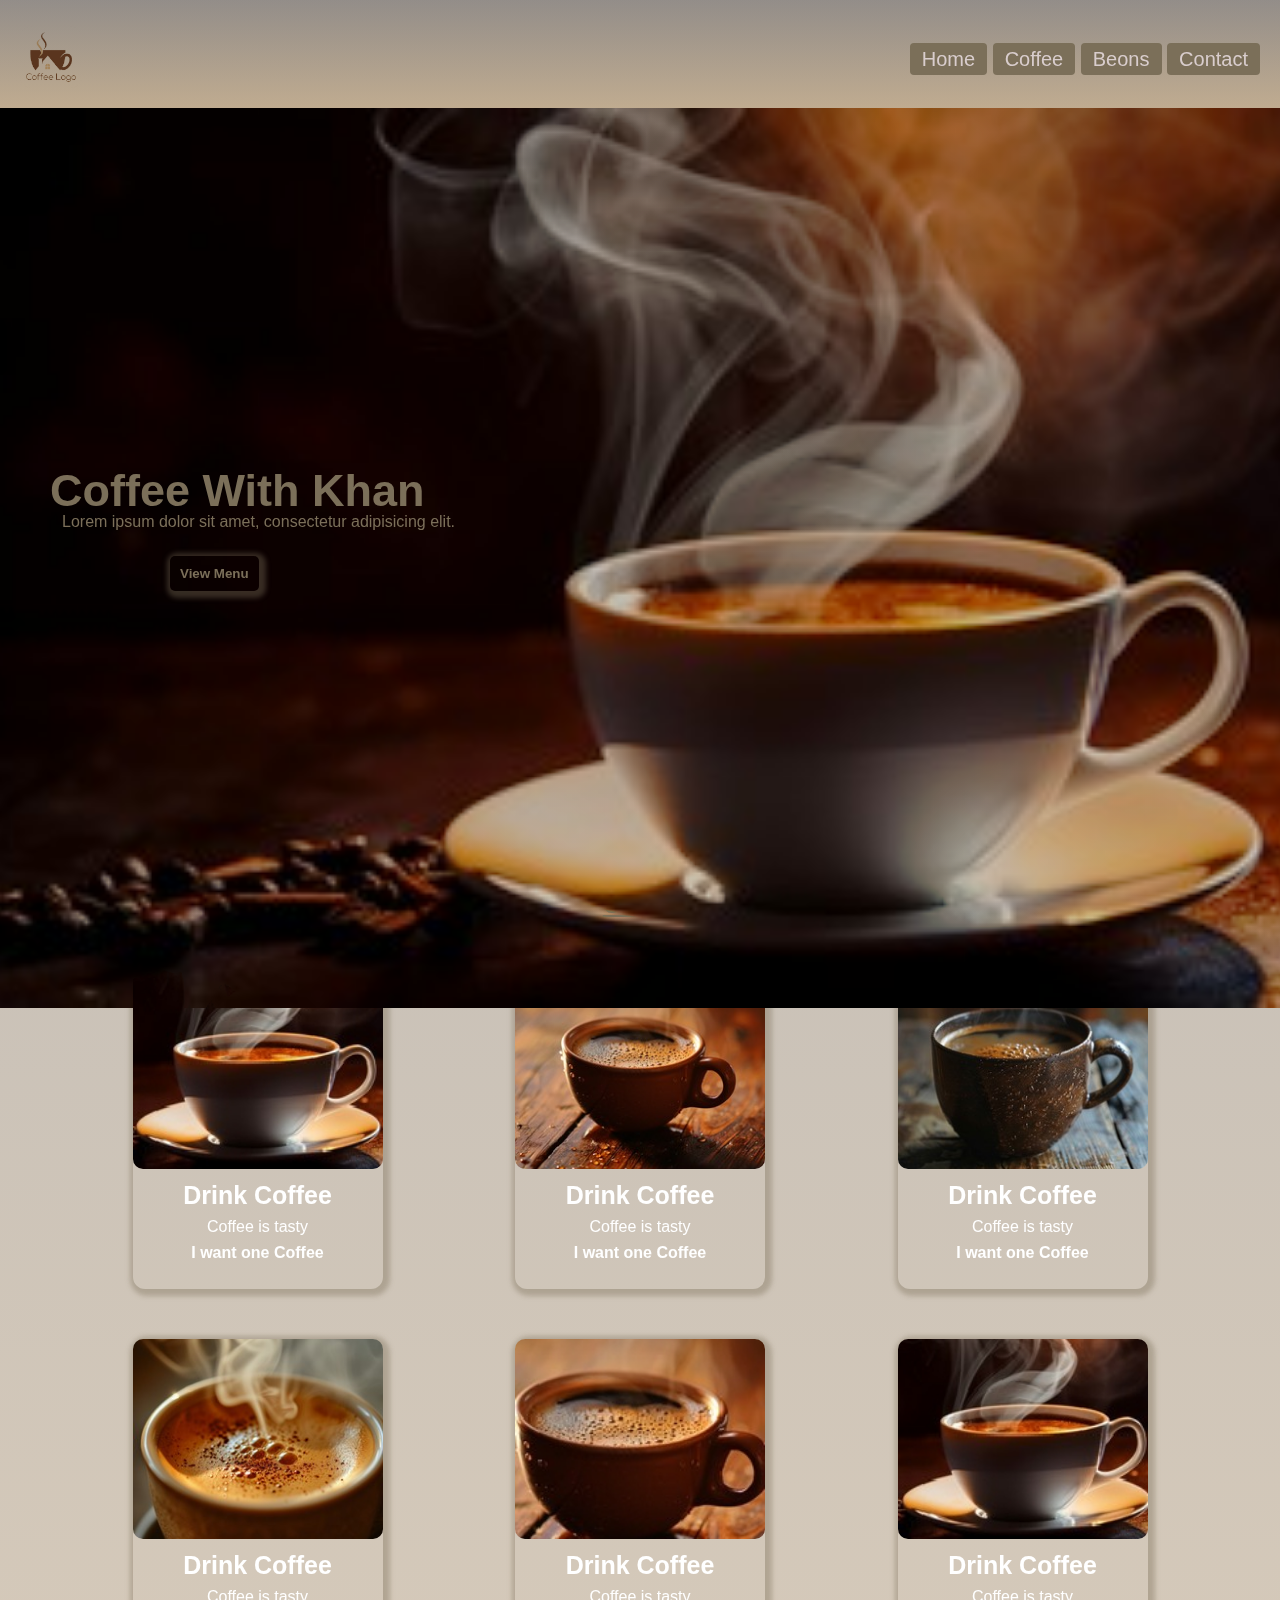
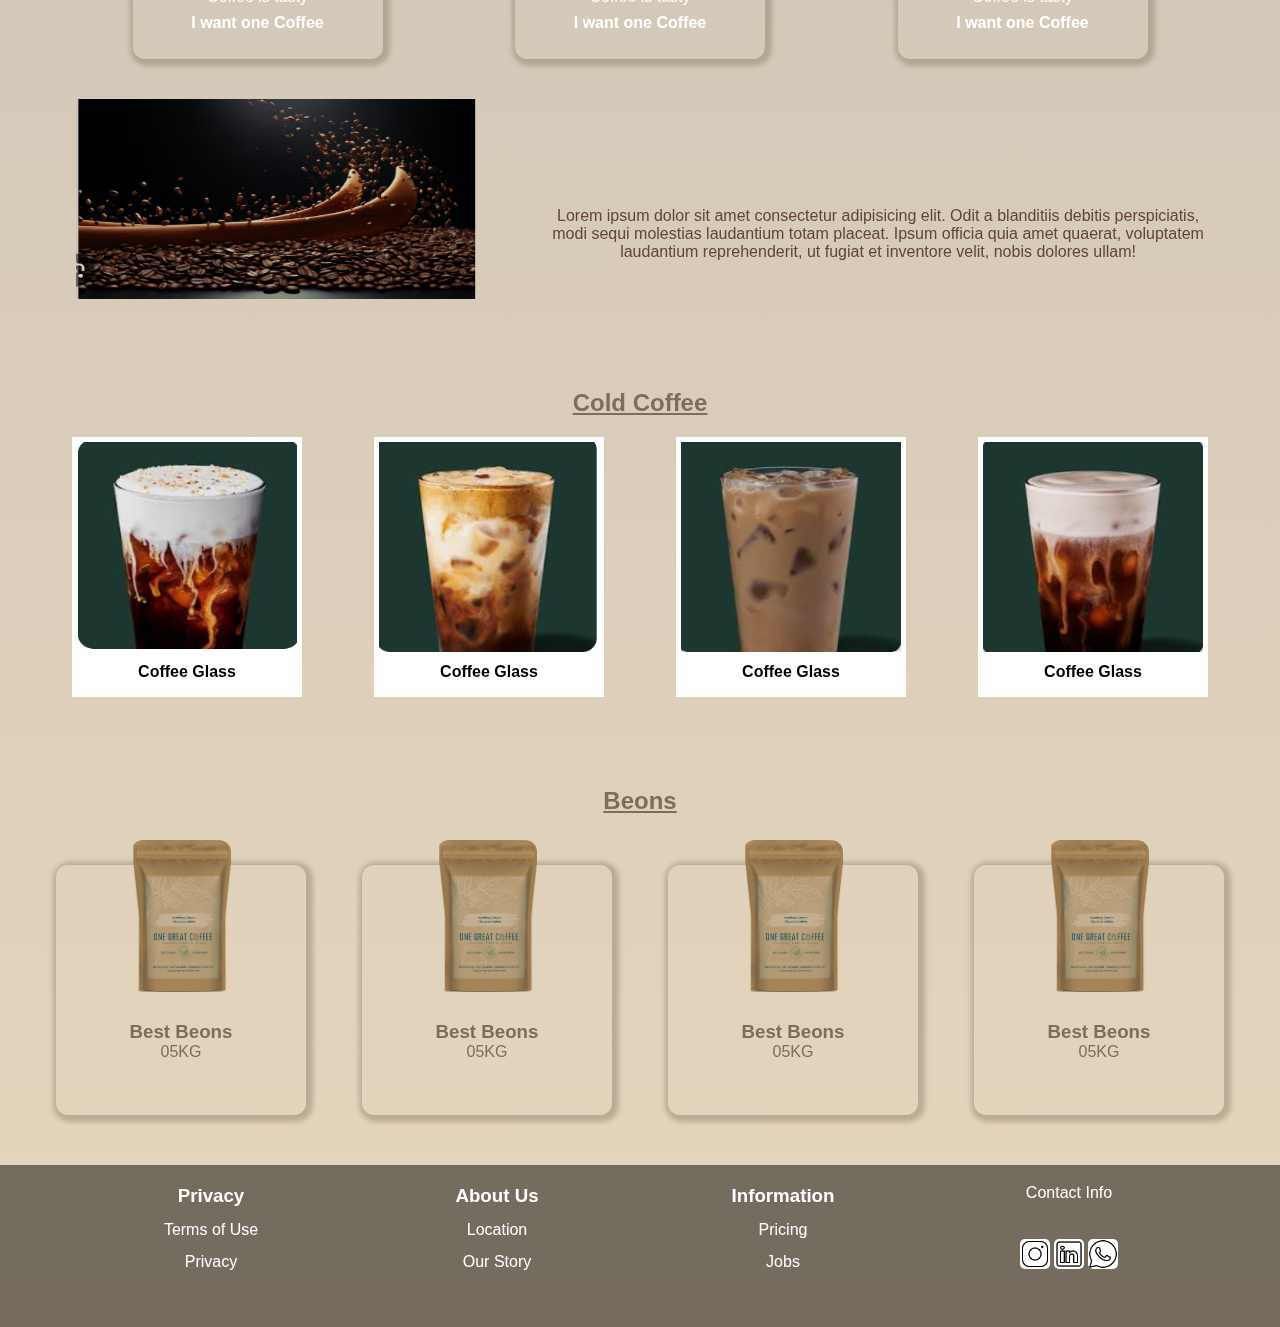
<file: index.html>
<!DOCTYPE html>
<html lang="en">
  <head>
    <meta charset="UTF-8" />
    <meta name="viewport" content="width=device-width, initial-scale=1.0" />
    <title>task06-html-css-responsive-COFFEE-SHOP-websit</title>
    <link rel="stylesheet" href="style.css" />
    <link rel="stylesheet" href="responsive.css" />
  </head>
  <body>
    <!--Header section-->
    <header>
      <div class="logo">
        <img src="./images/logo/download (1).png" alt="" />
      </div>
      <nav>
        <a href="">Home</a>
        <a href="#coffee">Coffee</a>
        <a href="#beons">Beons</a>
        <a href="#contact">Contact</a>
      </nav>
    </header>

    <!--Home page-->
    <div class="home">
      <div class="image">
        <img src="./images/cup-21.jpg" alt="" />
      </div>
      <div class="home-text">
        <h1>Coffee With Khan</h1>
        <p>Lorem ipsum dolor sit amet, consectetur adipisicing elit.</p>
        <button>View Menu</button>
      </div>
    </div>

        <!--Coffee Section-->
        <h2 id="coffee">Coffee</h2>
        <div class="coffee-section">
          <div class="coffee-box">
            <img src="./images/coffee/coffee-02.jpg" alt="" />
            <h3>Drink Coffee</h3>
            <p>Coffee is tasty</p>
            <h4>I want one Coffee</h4>
          </div>
          <div class="coffee-box">
            <img src="./images/cup-20.jpg" alt="" />
            <h3>Drink Coffee</h3>
            <p>Coffee is tasty</p>
            <h4>I want one Coffee</h4>
          </div>
          <div class="coffee-box">
            <img src="./images/cup-22.jpg" alt="" />
            <h3>Drink Coffee</h3>
            <p>Coffee is tasty</p>
            <h4>I want one Coffee</h4>
          </div>
        </div>
        <div class="coffee-section">
          <div class="coffee-box">
            <img src="./images/cup-18.jpg" alt="" />
            <h3>Drink Coffee</h3>
            <p>Coffee is tasty</p>
            <h4>I want one Coffee</h4>
          </div>
          <div class="coffee-box">
            <img src="./images/coffee/coffee-03.jpg" alt="" />
            <h3>Drink Coffee</h3>
            <p>Coffee is tasty</p>
            <h4>I want one Coffee</h4>
          </div>
          <div class="coffee-box">
            <img src="./images/coffee/coffee-04.jpg" alt="" />
            <h3>Drink Coffee</h3>
            <p>Coffee is tasty</p>
            <h4>I want one Coffee</h4>
          </div>
        </div>
    
        <div class="img-2">
          <img src="./images/cold-coffee/Screenshot 2024-08-22 232306.png" alt="" />
          <p>
            Lorem ipsum dolor sit amet consectetur adipisicing elit. Odit a
            blanditiis debitis perspiciatis,<br> modi sequi molestias laudantium totam
            placeat. Ipsum officia quia amet quaerat, voluptatem <br> laudantium
            reprehenderit, ut fugiat et inventore velit, nobis dolores ullam!
          </p>
        </div>

            <!--Cold Coffee Section-->
    <h2 id="cold-coffee">Cold Coffee</h2>

    <div class="cold-coffee-section">
      <div class="cold-coffee-box">
        <img src="./images/cold-coffee/cold-coffee-1.png" alt="">
        <h4>Coffee Glass</h4>
      </div>

      <div class="cold-coffee-box">
        <img src="./images/cold-coffee/cold-coffee-2.png" alt="">
        <h4>Coffee Glass</h4>
      </div>

      <div class="cold-coffee-box">
        <img src="./images/cold-coffee/cold-coffee-3.png" alt="">
        <h4>Coffee Glass</h4>
      </div>

      <div class="cold-coffee-box">
        <img src="./images/cold-coffee/cold-coffee-4.png" alt="">
        <h4>Coffee Glass</h4>
      </div>
    </div>

       <!--Beons Section-->
       <h2 id="beons">Beons</h2>
       <div class="beons-section">
         <div class="beons-box">
           <img src="./images/beons/beons.png" alt="">
           <h3>Best Beons</h3>
           <p>05KG</p>
         </div>
         <div class="beons-box">
           <img src="./images/beons/beons.png" alt="">
           <h3>Best Beons</h3>
           <p>05KG</p>
         </div>
         <div class="beons-box">
           <img src="./images/beons/beons.png" alt="">
           <h3>Best Beons</h3>
           <p>05KG</p>
         </div>
         <div class="beons-box">
           <img src="./images/beons/beons.png" alt="">
           <h3>Best Beons</h3>
           <p>05KG</p>
         </div>
       </div>
       
       <!--Footer Section-->
    <footer id="contact">
      <div class="footer-box">
        <h3>Privacy</h3>
        <p>Terms of Use</p>
        <p>Privacy</p>
      </div>
      <div class="footer-box">
        <h3>About Us</h3>
        <p>Location</p>
        <p>Our Story</p>
      </div>
      <div class="footer-box">
        <h3>Information</h3>
        <p>Pricing</p>
        <p>Jobs</p>
      </div>
      <div class="footer-box">
        <p>Contact Info</p>
        <a href=""><img src="./images/footer-img/instagram.png" ></a>
        <a href=""><img src="./images/footer-img/linkedin.png" ></a>
        <a href=""><img src="./images/footer-img/whatsapp.png" ></a>
      </div>

  </body>
</html>
</file>
<file: style.css>
* {
    padding: 0;
    margin: 0;
    /* box-sizing: border-box; */
}
body {
    background: linear-gradient(rgba(85, 76, 69, 0.395),rgba(196, 151, 87, 0.395));
    font-family: sans-serif;
}
/*Header style*/
header {
    display: flex;
    justify-content: space-between;
    align-items: center;
    background: linear-gradient(rgba(85, 76, 69, 0.395),rgba(196, 151, 87, 0.395));
    height: 12vh;
}
.logo {
    margin-top: 10px;
    margin-left: 20px;
}
.logo img {
    width: 62px;
    border-radius: 12px;
    mix-blend-mode:darken;
}
nav {
    margin-top: 10px;
    margin-right: 20px;
    font-size: 20px;
}
nav a {
    text-decoration: none;
    background-color: rgb(123, 111, 89);
    cursor: pointer;
    padding: 5px 12px;
    color: rgb(217, 205, 205);
    border-radius: 4px;
    transition: 1s ease;
}
a:hover {
    background-color: rgb(61, 81, 61);
}

/*Home Section style*/
.home {
    display: flex;
}
.home .image img{
    position: absolute;
    width: 100%;
    /* height: auto; */
    height: 100vh;
    mix-blend-mode: darken;
    background-attachment: fixed;
    background-size: cover;
    object-fit: cover;
    object-position: center;
}
.home-text {
    position: relative;
    color: rgb(123, 111, 89);
    margin-top: 40vh;
    margin-left: 50px;
}
.home-text h1{
    font-size: 50px;
    line-height: 1;
    font-weight: bold; 
    transition: all ease-out 2s;
}
.home-text h1:hover {
    color: white;
}
.home-text p {
    margin-left: 12px;
}
.home-text p:hover {
    color: white;
    transition: all ease 2s
}
.home-text button {
    margin-top: 25px;
    margin-left: 120px;
    padding: 10px 10px;
    background: none;
    border: none;
    font-weight: bold;
    border-radius: 5px;
    color: rgb(123, 111, 89);
    transition: linear 2s;
    box-shadow: 2px 2px 5px 5px rgba(123, 111, 89,0.395);
}
.home-text button:hover {
    background-color: rgb(123, 111, 89);
    font-weight: bold;
    color: #fff;
    border: none;
}
/*Coffee Section*/
#coffee{
    margin-top: 220px;
    text-align: center;
    text-decoration: underline;
    color: rgb(123, 111, 89);
}
.coffee-section {
    margin-top: 50px;
    display: flex;
    justify-content: space-evenly;

}
.coffee-box {
    width: 250px;
    height: 320px;
    border: none;
    background: linear-gradient rgba(85, 76, 69, 0.395),rgba(196, 151, 87, 0.395);
    box-shadow: 2px 2px 5px 5px rgba(123, 111, 89,0.395);
    border-radius: 12px;
    transition: 1s ease;
}
.coffee-box:hover {
    transform:rotate(3deg);
}
.coffee-box img {
    width: 250px;
    height: 200px;
    border-radius: 10px;
    object-fit: cover;
    object-position: center;
}
.coffee-box h3 {
    text-align: center;
    color: #fff;
    font-size: 25px;
    margin-top: 8px;
}
.coffee-box p {
    text-align: center;
    color: #fff;
    margin-top: 8px;
}
.coffee-box h4 {
    text-align: center;
    color: #fff;
    margin-top: 8px;
}

.img-2 {
    margin-top: 40px;
    display: flex;
    justify-content: space-evenly;
}
.img-2 img {
    background-position: center;
    width: 400px;
    mix-blend-mode:darken;
    height: 200px;
}
.img-2 p {
    color: rgb(98, 70, 50);
    margin-top: 12vh;
}
/*Cold Coffee Section*/
#cold-coffee {
    margin-top: 10vh;
    text-align: center;
    text-decoration: underline;
    color: rgb(123, 111, 89);
}
.cold-coffee-section {
    margin-top: 20px;
    display: flex;
    justify-content: space-evenly;
}
.cold-coffee-box {
    width: 220px;
    height: 250px;
    border: 5px solid #fff;
    background-color: #fff;
    transition: 1s ease;
}
.cold-coffee-box:hover {
    background-color: rgb(187, 179, 171);
    border: 5px solid rgb(187, 179, 171);
}
.cold-coffee-box img {
    width: 220px;
    height: 210px;
    mix-blend-mode: darken;
}
.cold-coffee-box h4 {
    text-align: center;
    margin-top: 7px;
}
/*Beons Section*/
/*h2 id beons*/
#beons {
    margin-top: 10vh;
    text-align: center;
    text-decoration: underline;
    color: rgb(123, 111, 89);
}
.beons-section {
    margin-top: 50px;
    display: flex;
    justify-content: space-evenly;
}
.beons-box {
    width: 250px;
    height: 250px;
    border: none;
    background: linear-gradient rgba(85, 76, 69, 0.395),rgba(196, 151, 87, 0.395);
    box-shadow: 2px 2px 5px 5px rgba(123, 111, 89,0.395);
    border-radius: 12px;
    transition: 1s ease;
}
.beons-box:hover {
    background-color: rgb(187, 179, 171);
}
.beons-box img {
    width: 100px;
    position: relative;
    top: -25px;
    left: 75px;
    mix-blend-mode: darken;
    border-radius: 12px;
}
.beons-box h3,p {
    text-align: center;
    color: rgb(123, 111, 89);
}
/*Footer Section*/
footer {
    margin-top: 50px;
    display: flex;
    justify-content: space-evenly;
    background-image: linear-gradient(rgba(0,0,0,0.495),rgba(0,0,0,0.495));
    /* background-color: rgb(46, 42, 42); */
}
.footer-box {
    width: 150px;
    height: 150px;
    /* border: 2px solid #fff; */
    text-align: center;
    color: #fff;
    padding-top: 12px;
    line-height: 2;
}
.footer-box p {
    color: #fff;
}
.footer-box img{
    width: 30px;
    margin-top: 30px;
    border-radius: 5px;
    background-color: #fff;
}
</file>
<file: responsive.css>
@media (max-width: 1302px) {
    Home section
    .home-text {
        margin-top: 35vh;       
    }
    
    .home-text h1{
        font-size: 45px;
    }

    /* Coffee Section */
    #coffee{
        margin-top: 300px;
    }    
}



@media (max-width: 1030px) {


    /*Home section*/
    .home .image img{
        height: 65vh;
    }
     .home-text {
         margin-top: 35vh;       
     }
     
     .home-text h1{
         font-size: 45px;
         transition: all ease-out 2s;
     }
 
     /*Coffee Section*/
     #coffee{
         margin-top: 210px;
     }
     .beons-section {
         flex-wrap: wrap;
     }
     .beons-box {
         margin: 20px 0;
     }
 }
 @media (max-width: 935px) {
 
    .home-text {
        margin-top: 30vh;       
    }
    
    .home-text h1{
        font-size: 35px;
    }

     /*Coffee Section*/
     #coffee{
        margin-top: 130px;
    }

    /*Cold Coffee Section*/
    .cold-coffee-section {
        flex-wrap: wrap;
    }
    .cold-coffee-box {
        margin: 20px 0;
    }
}

@media (max-width: 768px) {

    
    /*Home section*/
    .home .image img{
        height: 55vh;
    }
 
    .home-text {
        margin-top: 30vh;       
    }
    
    .home-text h1{
        font-size: 35px;
    }

     /*Coffee Section*/
     #coffee{
        margin-top: 100px;
    }
    .coffee-section {
        flex-wrap: wrap;   
    }
    .coffee-box {
        margin: 20px 0;
    }
}

@media (max-width: 620px) {

    
    /*Home section*/
    .home .image img{
        height: 40vh;
    }
    .home-text {
        margin-top: 15vh;       
    }
    
    .home-text h1{
        font-size: 35px;
    }

     /*Coffee Section*/
     #coffee{
        margin-top: 100px;
    }
}
@media (max-width: 480px) {

    
    /*Home section*/
    .home .image img{
        height: 30vh;
    }
 
    .logo {
        margin-top: 5px;
    }
    .logo img {
        width: 52px;
    }
    nav {
        margin-top: 5px;
        font-size: 15px;
    }
    nav a {

        font-weight: bold;
    }

    /*Home Section style*/
    
.home-text {
    margin-top: 10vh;
    margin-left: 50px;
}
.home-text h1{
    font-size: 20px;
 
}
.home-text p {
    margin-left: 12px;
    font-size: 8px;
}
.home-text button {
    margin-top: 25px;
    margin-left: 40px;
    border: 1px solid #a38f8f;
}
#coffee{
    margin-top: 120px;
}

.img-2 {
    margin-top: 40px;
    display: block;
}
.img-2 img {
    background-position: center;
    width: 100%;
    mix-blend-mode:darken;
    height: 200px;
    border-radius: 2%;
}
.img-2 p {
    margin-top: 4vh;
}

}

@media (max-width: 405px) {
 
    nav {
        margin-top: 5px;
        font-size: 10px;
    }
    nav a {

        font-weight: bold;
    }

    .home-text button {
        margin-top: 25px;
        margin-left: 40px;
        border: 1px solid #fff;
        padding: 5px 5px;
    }
    .footer-box p {
        color: #ddc8c8;
    }
    .footer-box img{
        width: 20px;
        margin-top: 30px;
        border-radius: 5px;
        background-color: #ddc8c8;
    }
}
</file>
